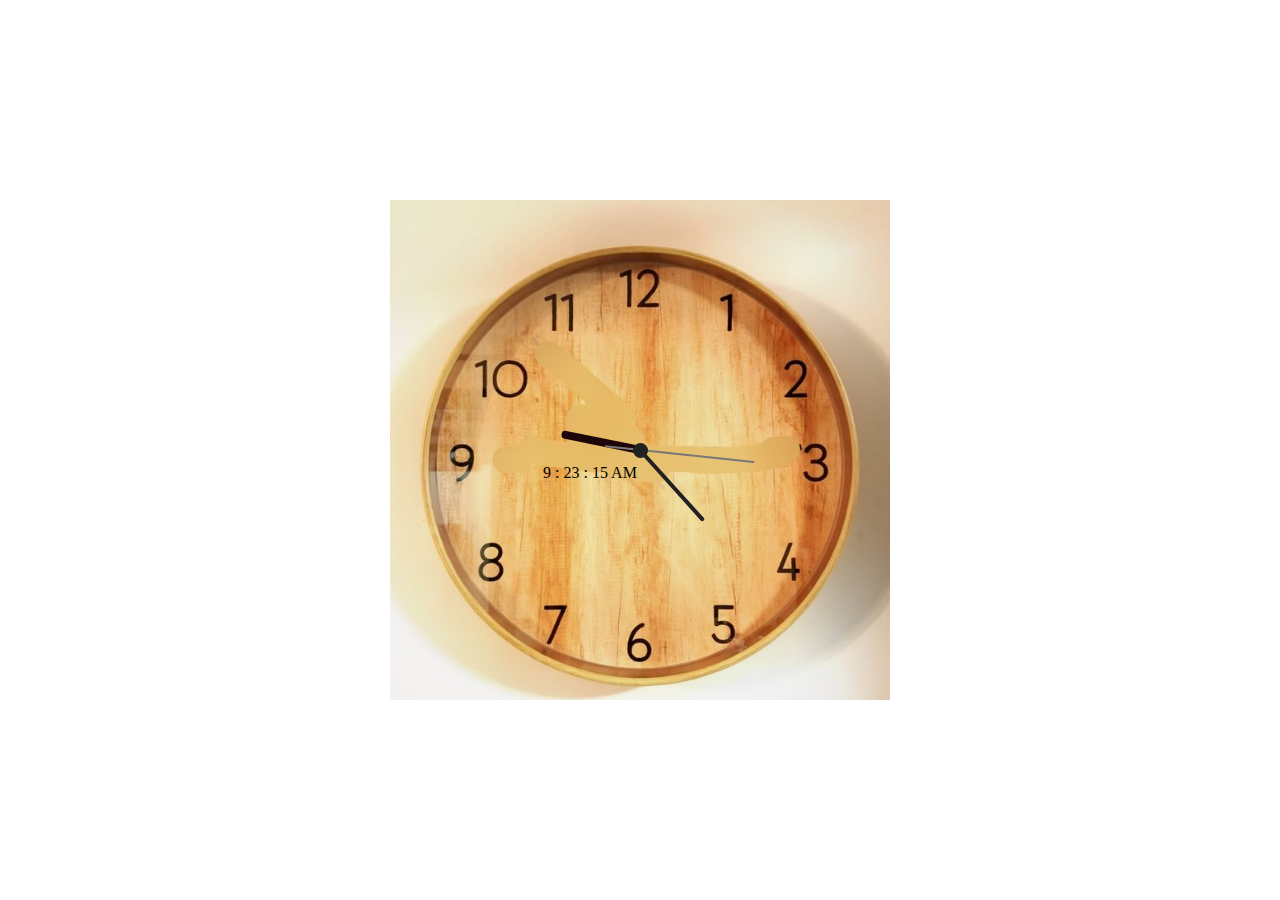
<file: AnalogClock/analog.html>
<!DOCTYPE html>
<html lang="en">
<head>
    <meta charset="UTF-8">
    <meta http-equiv="X-UA-Compatible" content="IE=edge">
    <meta name="viewport" content="width=device-width, initial-scale=1.0">
    <title>Document</title>
    <link rel="stylesheet" href="./assets/css/analog.css">
</head>
<body>
    <!-- the container used to store the pointers and the clock it self -->
    <p class="times"></p>
    <div class="analog-clock">
        <div class="hour"><div class="hr"></div></div>
        <div class="minute"><div class="min"></div></div>
        <div class="second"><div class="sec"></div></div>
    </div>
    <script src="../AnalogClock/assets/js/analogClock.js"></script>
</body>
</html>
</file>
<file: AnalogClock/assets/css/analog.css>
*{
    margin: 0;
    padding: 0;
    box-sizing: border-box;
}
body{
    display: flex;
    justify-content: center;
    align-items: center;
    min-height: 100vh;
}
.analog-clock{
    width: 500px;
    height: 500px;
    display: flex;
    justify-content: center;
    align-items: center;
    background: url("../images/analog.jpg");
    background-size: cover;
}

.analog-clock:before{
    content: "";
    position: absolute;
    width: 15px;
    height: 15px;
    background: rgb(34, 33, 33);
    border-radius: 50%;
    z-index: 10000;
}

.analog-clock .hour,
.analog-clock .minute,
.analog-clock .second{
    position: absolute;
}

.analog-clock .hour, .hr{
    width: 160px;
    height: 160px;
}

.analog-clock .minute, .min{ 
    width: 190px;
    height: 190px;
}

.analog-clock .second, .sec{
    width: 230px;
    height: 230px;
}

.hr, .min, .sec{
    display: flex;
    justify-content: center;
    position: absolute;
    border-radius: 50%;
}

.hr:before{
    content: "";
    position: absolute;
    width: 8px;
    height: 80px;
    background: rgb(27, 5, 9);
    z-index: 10;
    border-radius: 6px 6px 0 0;
}

.min:before{
    content: "";
    position: absolute;
    width: 4px;
    height: 90px;
    background: rgb(34, 32, 32);
    z-index: 11;
    border-radius: 6px 6px 0 0;
}
.sec:before{
    content: "";
    position: absolute;
    width: 2px;
    height: 150px;
    background: rgb(122, 119, 119);
    z-index: 12;
    border-radius: 6px 6px 0 0;
}
.times{
    position: absolute;
    margin-top: 45px;
    margin-right: 100px;
}
</file>
